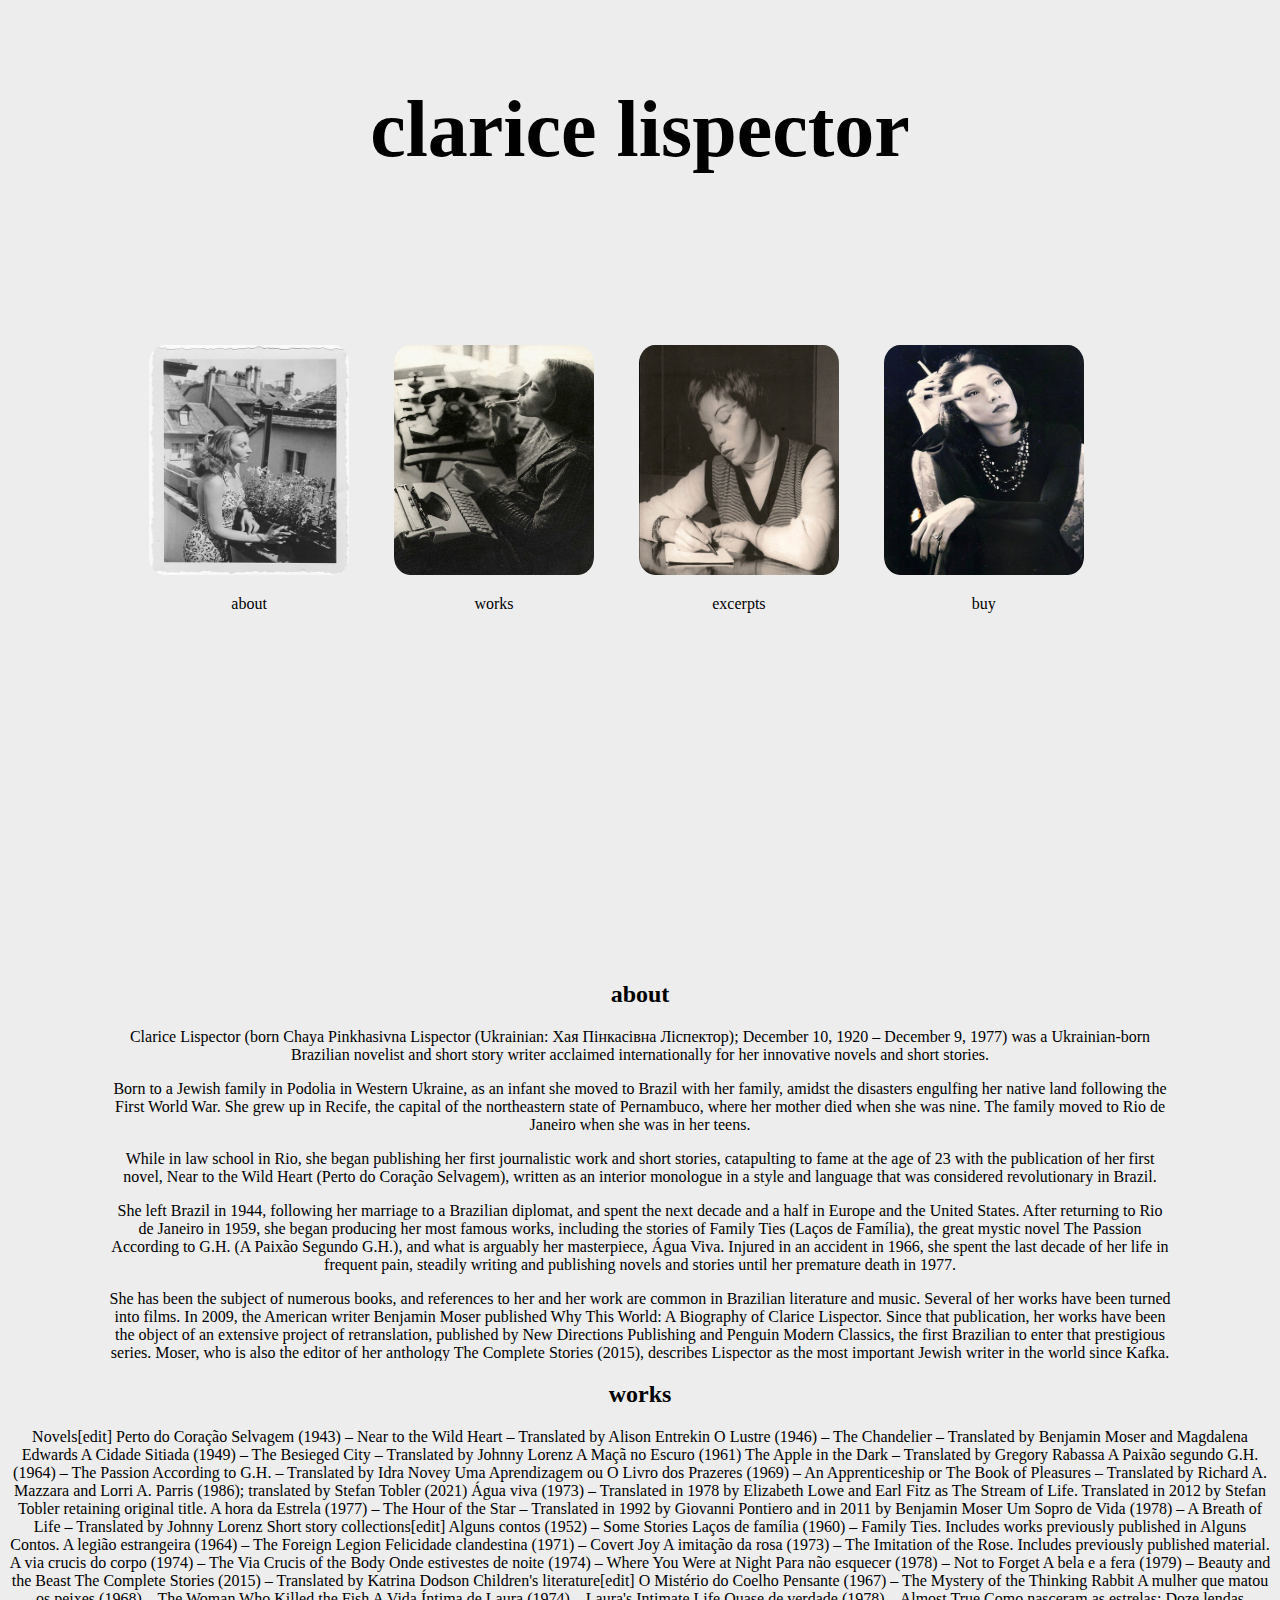
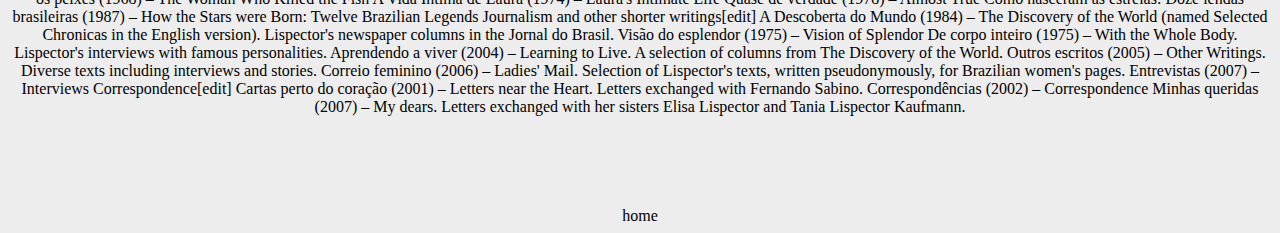
<file: index.html>
<!DOCTYPE html>
<html lang="en">
  <head>
    <meta charset="UTF-8" />
    <meta http-equiv="X-UA-Compatible" content="IE=edge" />
    <meta name="viewport" content="width=device-width, initial-scale=1.0" />
    <title>Document</title>
    <link rel="stylesheet" href="style.css" />
  </head>
  <body>
    <h1 id="title">clarice lispector</h1>

    <div class="page1">
      <nav>
        <ul>
          <li>
            <img src="./images/clarice1.jpg" alt="about" />
            <p><a href="#about">about</a></p>
          </li>

          <li>
            <img src="./images/clarice2.jpg" alt="works" />
            <p><a href="#page3">works</a></p>
          </li>

          <li>
            <img src="./images/clarice3.jpg" alt="" />
            <p><a href="/excerpts.html">excerpts</a></p>
          </li>

          <li>
            <img src="./images/clarice4.jpg" alt="" />
            <p><a href="/buy.html">buy</a></p>
          </li>
        </ul>
      </nav>
    </div>
  <div id="page2">
      <h2 id="about">about</h2>
    
        <p>
          Clarice Lispector (born Chaya Pinkhasivna Lispector (Ukrainian: Хая
          Пінкасівна Ліспектор); December 10, 1920 – December 9, 1977) was a
          Ukrainian-born Brazilian novelist and short story writer acclaimed
          internationally for her innovative novels and short stories.
        </p>

        <p>
          Born to a Jewish family in Podolia in Western Ukraine, as an infant
          she moved to Brazil with her family, amidst the disasters engulfing
          her native land following the First World War. She grew up in Recife,
          the capital of the northeastern state of Pernambuco, where her mother
          died when she was nine. The family moved to Rio de Janeiro when she
          was in her teens.
        </p>
        <p></p>
        <p>
          While in law school in Rio, she began publishing her first
          journalistic work and short stories, catapulting to fame at the age of
          23 with the publication of her first novel, Near to the Wild Heart
          (Perto do Coração Selvagem), written as an interior monologue in a
          style and language that was considered revolutionary in Brazil.
        </p>
        <p>
          She left Brazil in 1944, following her marriage to a Brazilian
          diplomat, and spent the next decade and a half in Europe and the
          United States. After returning to Rio de Janeiro in 1959, she began
          producing her most famous works, including the stories of Family Ties
          (Laços de Família), the great mystic novel The Passion According to
          G.H. (A Paixão Segundo G.H.), and what is arguably her masterpiece,
          Água Viva. Injured in an accident in 1966, she spent the last decade
          of her life in frequent pain, steadily writing and publishing novels
          and stories until her premature death in 1977.
        </p>
        <p>
          She has been the subject of numerous books, and references to her and
          her work are common in Brazilian literature and music. Several of her
          works have been turned into films. In 2009, the American writer
          Benjamin Moser published Why This World: A Biography of Clarice
          Lispector. Since that publication, her works have been the object of
          an extensive project of retranslation, published by New Directions
          Publishing and Penguin Modern Classics, the first Brazilian to enter
          that prestigious series. Moser, who is also the editor of her
          anthology The Complete Stories (2015), describes Lispector as the most
          important Jewish writer in the world since Kafka.
        </p>
      </div>
      <div id="page3">
          <h2 id="works">works</h2>

          <p>
            Novels[edit]
            Perto do Coração Selvagem (1943) – Near to the Wild Heart – Translated by Alison Entrekin
            O Lustre (1946) – The Chandelier – Translated by Benjamin Moser and Magdalena Edwards
            A Cidade Sitiada (1949) – The Besieged City – Translated by Johnny Lorenz
            A Maçã no Escuro (1961) The Apple in the Dark – Translated by Gregory Rabassa
            A Paixão segundo G.H. (1964) – The Passion According to G.H. – Translated by Idra Novey
            Uma Aprendizagem ou O Livro dos Prazeres (1969) – An Apprenticeship or The Book of Pleasures – Translated by Richard A. Mazzara and Lorri A. Parris (1986); translated by Stefan Tobler (2021)
            Água viva (1973) – Translated in 1978 by Elizabeth Lowe and Earl Fitz as The Stream of Life. Translated in 2012 by Stefan Tobler retaining original title.
            A hora da Estrela (1977) – The Hour of the Star – Translated in 1992 by Giovanni Pontiero and in 2011 by Benjamin Moser
            Um Sopro de Vida (1978) – A Breath of Life – Translated by Johnny Lorenz
            Short story collections[edit]
            Alguns contos (1952) – Some Stories
            Laços de família (1960) – Family Ties. Includes works previously published in Alguns Contos.
            A legião estrangeira (1964) – The Foreign Legion
            Felicidade clandestina (1971) – Covert Joy
            A imitação da rosa (1973) – The Imitation of the Rose. Includes previously published material.
            A via crucis do corpo (1974) – The Via Crucis of the Body
            Onde estivestes de noite (1974) – Where You Were at Night
            Para não esquecer (1978) – Not to Forget
            A bela e a fera (1979) – Beauty and the Beast
            The Complete Stories (2015) – Translated by Katrina Dodson
            Children's literature[edit]
            O Mistério do Coelho Pensante (1967) – The Mystery of the Thinking Rabbit
            A mulher que matou os peixes (1968) – The Woman Who Killed the Fish
            A Vida Íntima de Laura (1974) – Laura's Intimate Life
            Quase de verdade (1978) – Almost True
            Como nasceram as estrelas: Doze lendas brasileiras (1987) – How the Stars were Born: Twelve Brazilian Legends
            Journalism and other shorter writings[edit]
            A Descoberta do Mundo (1984) – The Discovery of the World (named Selected Chronicas in the English version). Lispector's newspaper columns in the Jornal do Brasil.
            Visão do esplendor (1975) – Vision of Splendor
            De corpo inteiro (1975) – With the Whole Body. Lispector's interviews with famous personalities.
            Aprendendo a viver (2004) – Learning to Live. A selection of columns from The Discovery of the World.
            Outros escritos (2005) – Other Writings. Diverse texts including interviews and stories.
            Correio feminino (2006) – Ladies' Mail. Selection of Lispector's texts, written pseudonymously, for Brazilian women's pages.
            Entrevistas (2007) – Interviews
            Correspondence[edit]
            Cartas perto do coração (2001) – Letters near the Heart. Letters exchanged with Fernando Sabino.
            Correspondências (2002) – Correspondence
            Minhas queridas (2007) – My dears. Letters exchanged with her sisters Elisa Lispector and Tania Lispector Kaufmann.
          </p>
      </div>






      <footer id="aboutfooter">
        <a href="#title">home</a>
      </footer>
    </footer>
  </body>
</html>
</file>
<file: style.css>
* {
  box-sizing: border-box;
}

body {
  background-color: rgb(237, 237, 237);
}

#title {
  text-align: center;
  padding-top: 30px;
  font-size: 80px;
}
img {
  width: 200px;
  height: 230px;
  border-radius: 8%;
}

.page1 {
  padding-top: 8%;
  padding-left: 8%;
  margin-bottom:  50%;
}

li p {
  text-align: center;
}
li p a {
  text-decoration: none;
}
a:link {
  color: black;
}
li p a:visited {
  text-decoration: none;
  color: black;
}

li p:hover {
  opacity: 0.3;
  transition: opacity 1s;
}

li {
  display: inline;
  align-items: center;
  padding-right: 4%;
  float: left;
}

#home {
  padding-top: 35%;
}

/* #about {
    text-align: left;
} */

#page2 {
  text-align: center;
  padding-left: 8%;
  padding-right: 8%;
  height: 400px;
  overflow: scroll;
  /* padding-top: 20%; */
}

#aboutfooter {
    padding-top: 75px;
    text-align: center;
    
}

#aboutfooter a:link,:visited {
    color: black;
    text-decoration: none;
    
}
#aboutfooter a:hover {
    opacity: 0.3;
    transition: opacity 1s;
}

#page3 {
    text-align: center;
}
</file>
